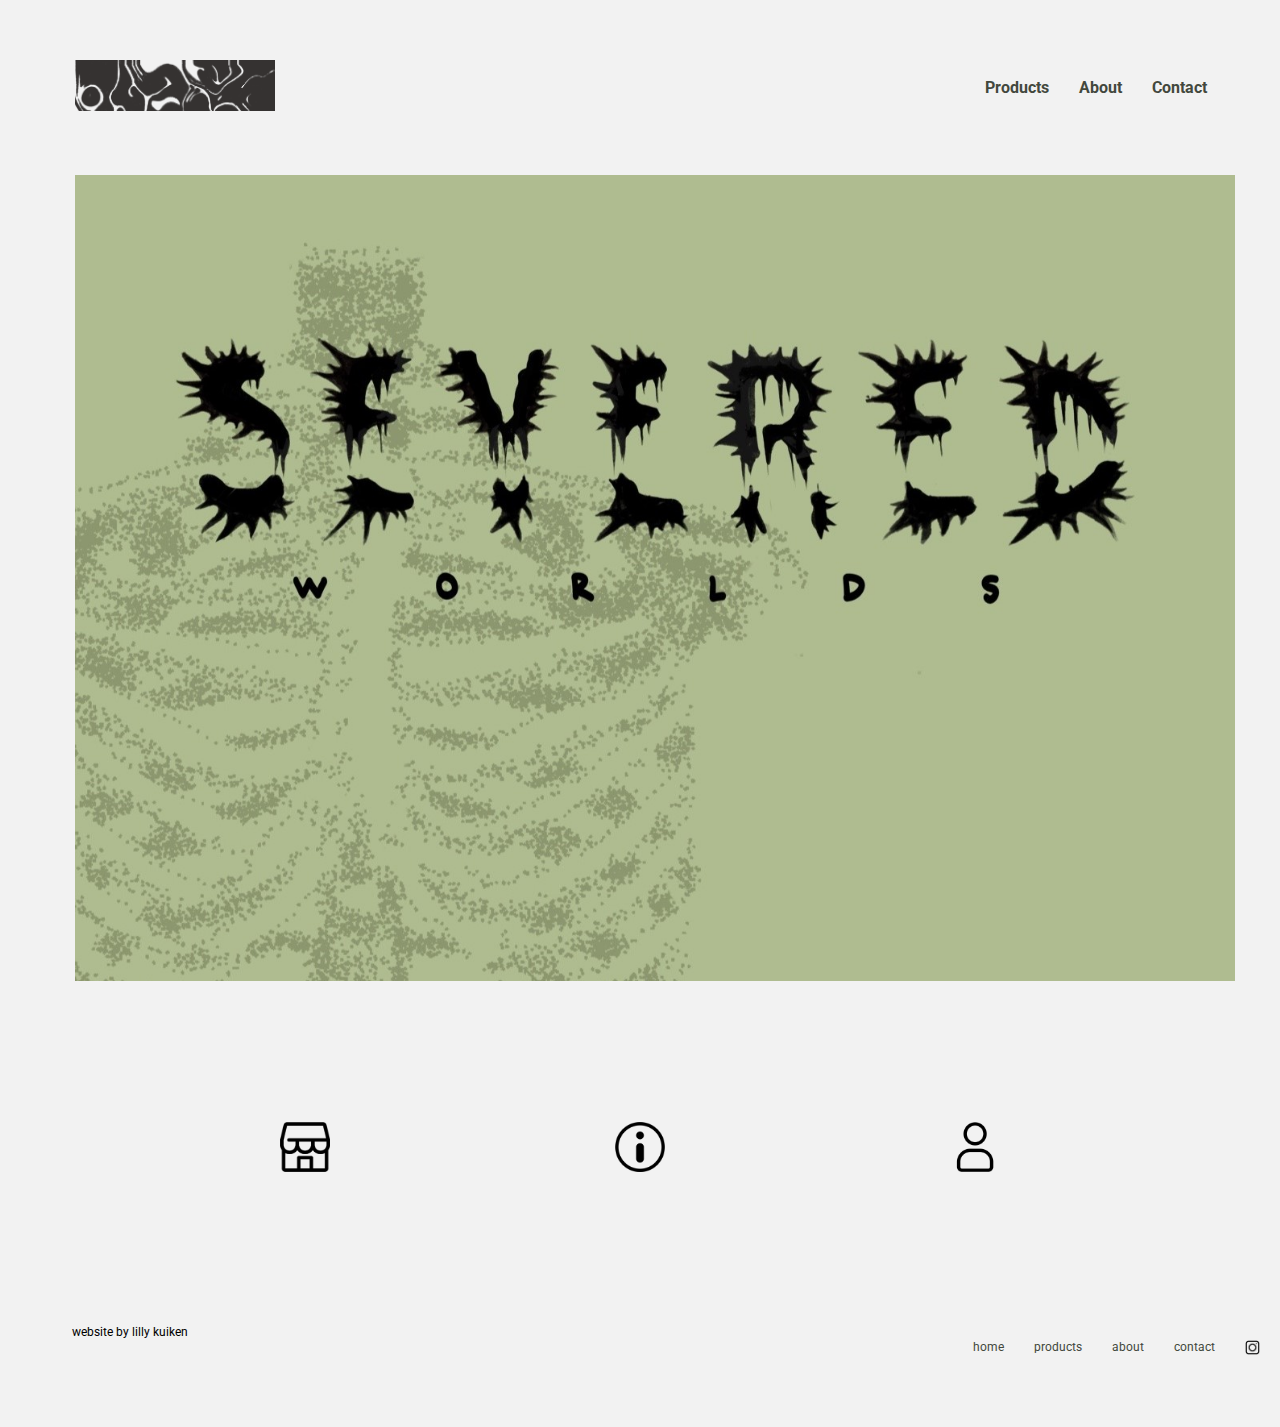
<file: index.html>
<!DOCTYPE html>
<html lang="en">
<head>
    <meta charset="UTF-8">
    <meta name="viewport" content="width=device-width, initial-scale=1.0">
    <title>Home</title>
    <link rel="stylesheet" href="styles.css">

    <link rel="preconnect" href="https://fonts.googleapis.com">
    <link rel="preconnect" href="https://fonts.gstatic.com" crossorigin>
    <link href="https://fonts.googleapis.com/css2?family=Cherry+Bomb+One&display=swap" rel="stylesheet">
    <link href="https://fonts.googleapis.com/css2?family=Roboto:wght@100;300;400;500;700;900&display=swap" rel="stylesheet">

</head>
<body>
    <header>
        <a href="index.html"> <img src="images/header-logo.png" alt="header logo" width="200"> </a>
        <nav>
            <a href="products.html">Products</a>
            <a href="about.html">About</a>
            <a href="contact.html">Contact</a>
        </nav>
    </header>

    <main>
        <div class="hero">
            <img src="images/hero-image.JPG" alt="hero-image" width="100%">
        </div>

        <div class="container">
            <div class="nav-icons">
                <a href="products.html"> <img src="images/page-icons/products.png" alt="products-icon" width="50"> </a>
                <a href="about.html"> <img src="images/page-icons/about.png" alt="about-icon" width="50"> </a>
                <a href="contact.html"> <img src="images/page-icons/contact.png" alt="contact-icon" width="50"> </a>
            </div>
        </div>
    </main>

    <footer>
        <p>website by lilly kuiken</p>
        <nav>
            <a href="index.html">home</a>
            <a href="products.html">products</a>
            <a href="about.html">about</a>
            <a href="contact.html">contact</a>
            
            <img src="images/social-icons/instagram.png" alt="instagram-icon" width="15">
            <img src="images/social-icons/gmail.png" alt="gmail-icon" width="15">
        </nav>
    </footer>

</body>
</html>
</file>
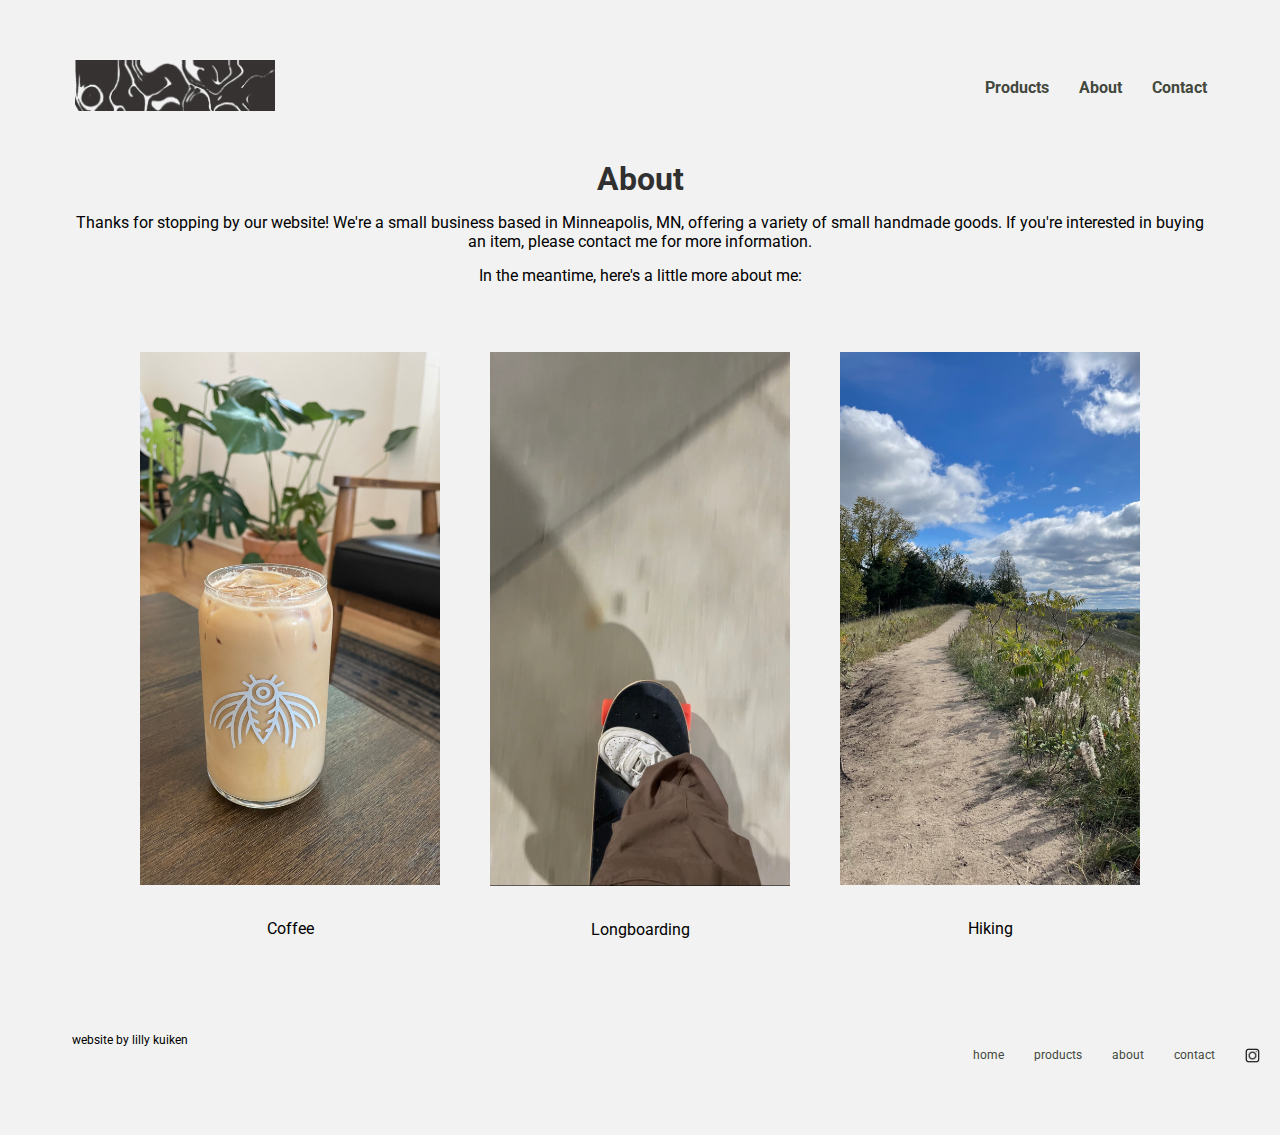
<file: about.html>
<!DOCTYPE html>
<html lang="en">
<head>
    <meta charset="UTF-8">
    <meta name="viewport" content="width=device-width, initial-scale=1.0">
    <title>About</title>
    <link rel="stylesheet" href="styles.css">

    <link rel="preconnect" href="https://fonts.googleapis.com">
    <link rel="preconnect" href="https://fonts.gstatic.com" crossorigin>
    <link href="https://fonts.googleapis.com/css2?family=Modak&display=swap" rel="stylesheet">
    <link href="https://fonts.googleapis.com/css2?family=Roboto:wght@100;300;400;500;700;900&display=swap" rel="stylesheet">

</head>
<body>
    <header>
        <a href="index.html"> <img src="images/header-logo.png" alt="header logo" width="200"> </a>
        <nav>
            <a href="products.html">Products</a>
            <a href="about.html">About</a>
            <a href="contact.html">Contact</a>
        </nav>
    </header>

    <main>
        <div class="page-header">
            <h1>About</h1>
            <p>Thanks for stopping by our website! We're a small business based in Minneapolis, MN, offering a variety of small handmade goods. If you're interested in buying an item, please contact me for more information.</p>
            <p>In the meantime, here's a little more about me:</p>
        </div>
        
        <div class="container">
            <div class="row">
                <article class="card">
                    <img src="images/hobby-icons/coffee.jpg" alt="coffee" width="300">
                    <p>Coffee</p>
                </article>
                <article class="card">
                    <img src="images/hobby-icons/longboarding.jpg" alt="longboarding" width="300">
                    <p>Longboarding</p>
                </article>
                <article class="card">
                    <img src="images/hobby-icons/hiking.jpg" alt="hiking" width="300">
                    <p>Hiking</p>
                </article>
            </div>
        </div>
    </main>

    <footer>
        <p>website by lilly kuiken</p>
        <nav>
            <a href="index.html">home</a>
            <a href="products.html">products</a>
            <a href="about.html">about</a>
            <a href="contact.html">contact</a>
            
            <img src="images/social-icons/instagram.png" alt="instagram-icon" width="15">
            <img src="images/social-icons/gmail.png" alt="gmail-icon" width="15">
        </nav>
    </footer>
    
</body>
</html>
</file>
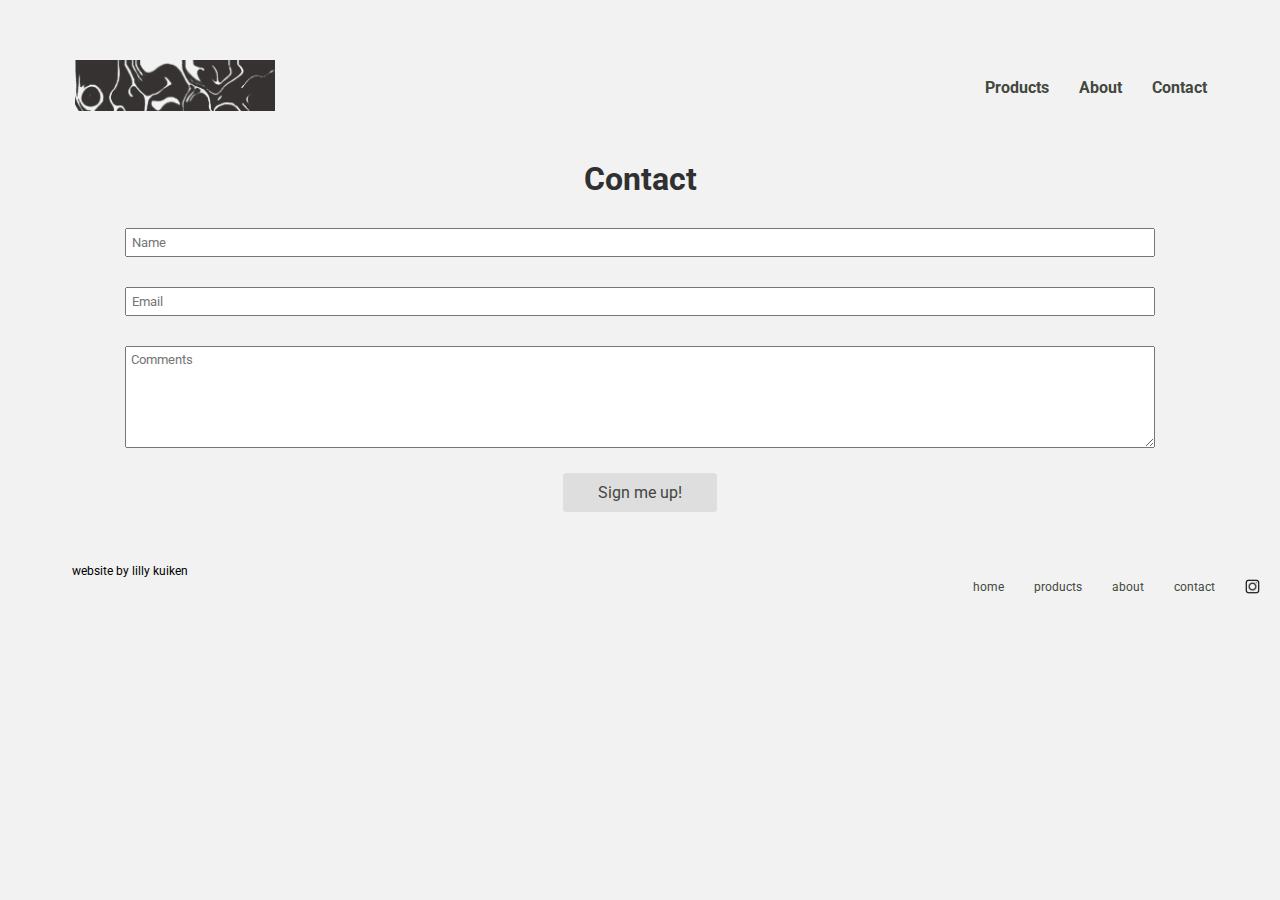
<file: contact.html>
<!DOCTYPE html>
<html lang="en">
<head>
    <meta charset="UTF-8">
    <meta name="viewport" content="width=device-width, initial-scale=1.0">
    <title>Contact</title>
    <link rel="stylesheet" href="styles.css">

    <link rel="preconnect" href="https://fonts.googleapis.com">
    <link rel="preconnect" href="https://fonts.gstatic.com" crossorigin>
    <link href="https://fonts.googleapis.com/css2?family=Modak&display=swap" rel="stylesheet">
    <link href="https://fonts.googleapis.com/css2?family=Roboto:wght@100;300;400;500;700;900&display=swap" rel="stylesheet">

</head>
<body>
    <header>
        <a href="index.html"> <img src="images/header-logo.png" alt="header logo" width="200"> </a>
        <nav>
            <a href="products.html">Products</a>
            <a href="about.html">About</a>
            <a href="contact.html">Contact</a>
        </nav>
    </header>

    <main>
        <div class="page-header">
            <h1>Contact</h1>
        </div>

        <form>
            <input type="text" name="name" id="name" placeholder="Name" required>
            <input type="email" name="email" id="email" placeholder="Email" required>
            <textarea rows="6" cols="50" placeholder="Comments"></textarea>
            <p class="form-button"><a href="thanks.html">Sign me up!</a></p>
        </form>
    </main>

    <footer>
        <p>website by lilly kuiken</p>
        <nav>
            <a href="index.html">home</a>
            <a href="products.html">products</a>
            <a href="about.html">about</a>
            <a href="contact.html">contact</a>
            
            <img src="images/social-icons/instagram.png" alt="instagram-icon" width="15">
            <img src="images/social-icons/gmail.png" alt="gmail-icon" width="15">
        </nav>
    </footer>

</body>
</html>
</file>
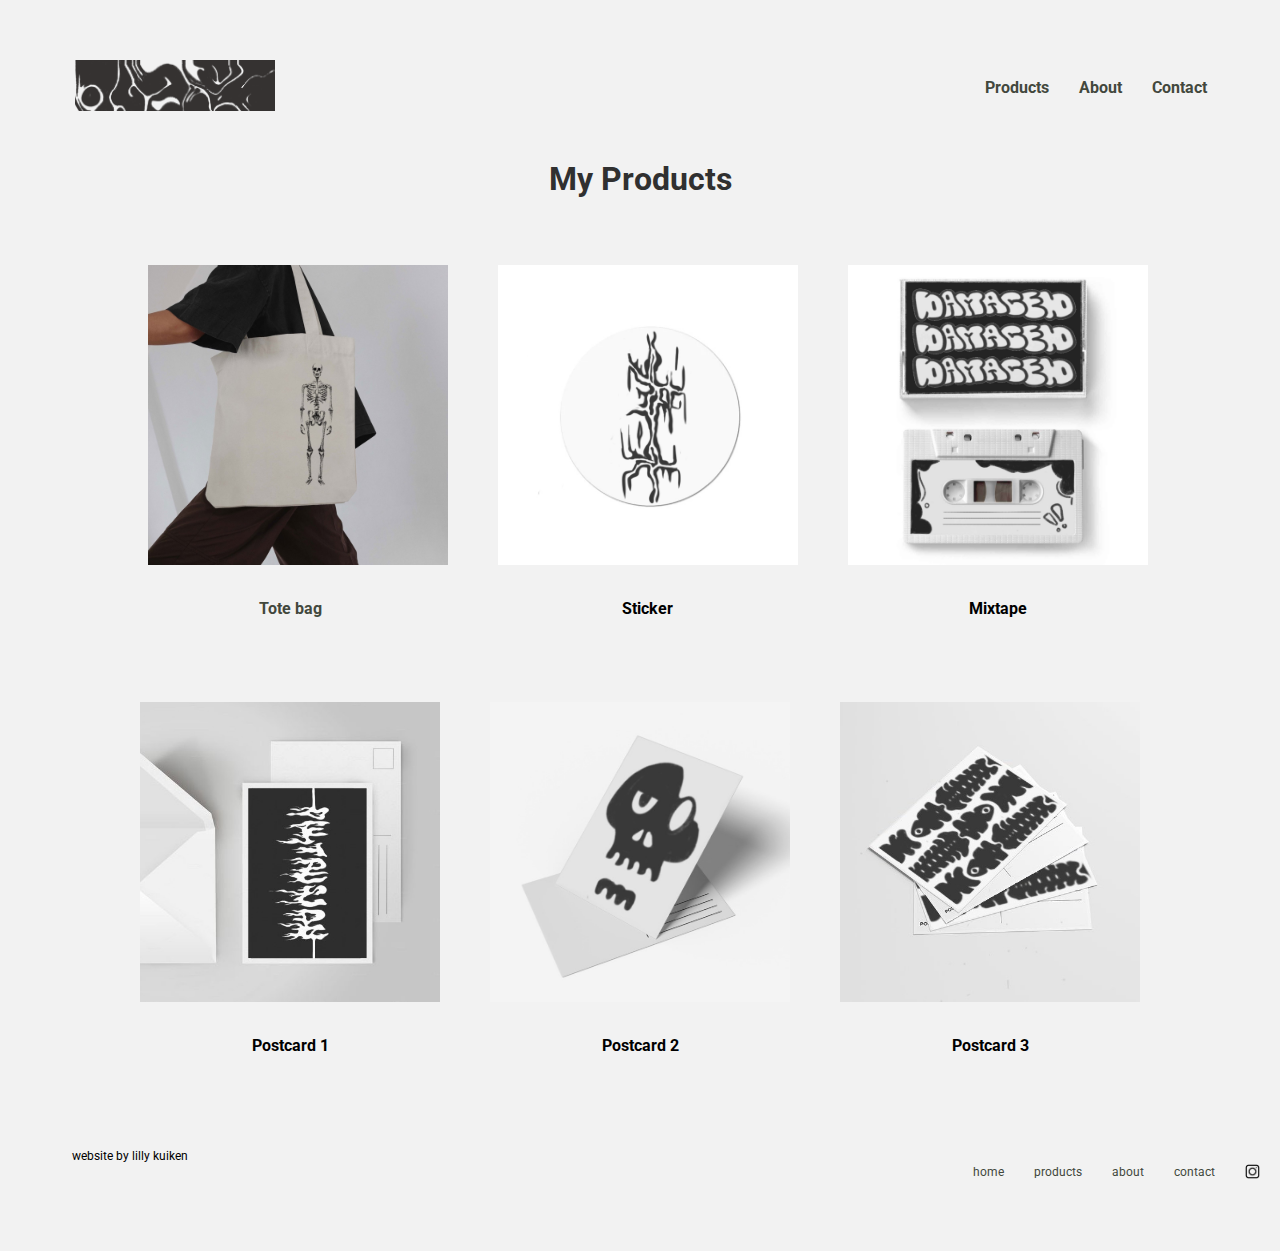
<file: products.html>
<!DOCTYPE html>
<html lang="en">
<head>
    <meta charset="UTF-8">
    <meta name="viewport" content="width=device-width, initial-scale=1.0">
    <title>Products</title>
    <link rel="stylesheet" href="styles.css">

    <link rel="preconnect" href="https://fonts.googleapis.com">
    <link rel="preconnect" href="https://fonts.gstatic.com" crossorigin>
    <link href="https://fonts.googleapis.com/css2?family=Modak&display=swap" rel="stylesheet">
    <link href="https://fonts.googleapis.com/css2?family=Roboto:wght@100;300;400;500;700;900&display=swap" rel="stylesheet">

</head>
<body>
    <header>
        <a href="index.html"> <img src="images/header-logo.png" alt="header logo" width="200"> </a>
        <nav>
            <a href="products.html">Products</a>
            <a href="about.html">About</a>
            <a href="contact.html">Contact</a>
        </nav>
    </header>

    <main>
        <div class="page-header">
            <h1>My Products</h1>
        </div>
        <div class="container">
            <div class="row">
                <article class="card">
                    <a href="tote-bag.html">
                        <img src="images/products/tote.jpg" alt="tote" width="300">
                        <h2>Tote bag</h2>
                    </a>
                </article>
                <article class="card">
                    <img src="images/products/sticker.jpg" alt="sticker" width="300">
                    <h2>Sticker</h2>
                </article>
                <article class="card">
                    <img src="images/products/mixtape.jpg" alt="mixtape" width="300">
                    <h2>Mixtape</h2>
                </article>
            </div>

            <div class="row">
                <article class="card">
                    <img src="images/products/postcard-1.jpg" alt="postcard-1" width="300">
                    <h2>Postcard 1</h2>
                </article>
                <article class="card">
                    <img src="images/products/postcard-2.jpg" alt="postcard-2" width="300">
                    <h2>Postcard 2</h2>
                </article>
                <article class="card">
                    <img src="images/products/postcard-3.jpg" alt="postcard-3" width="300">
                    <h2>Postcard 3</h2>
                </article>
            </div>
        </div>
    </main>

    <footer>
        <p>website by lilly kuiken</p>
        <nav>
            <a href="index.html">home</a>
            <a href="products.html">products</a>
            <a href="about.html">about</a>
            <a href="contact.html">contact</a>
            
            <img src="images/social-icons/instagram.png" alt="instagram-icon" width="15">
            <img src="images/social-icons/gmail.png" alt="gmail-icon" width="15">
        </nav>
    </footer>

</body>
</html>
</file>
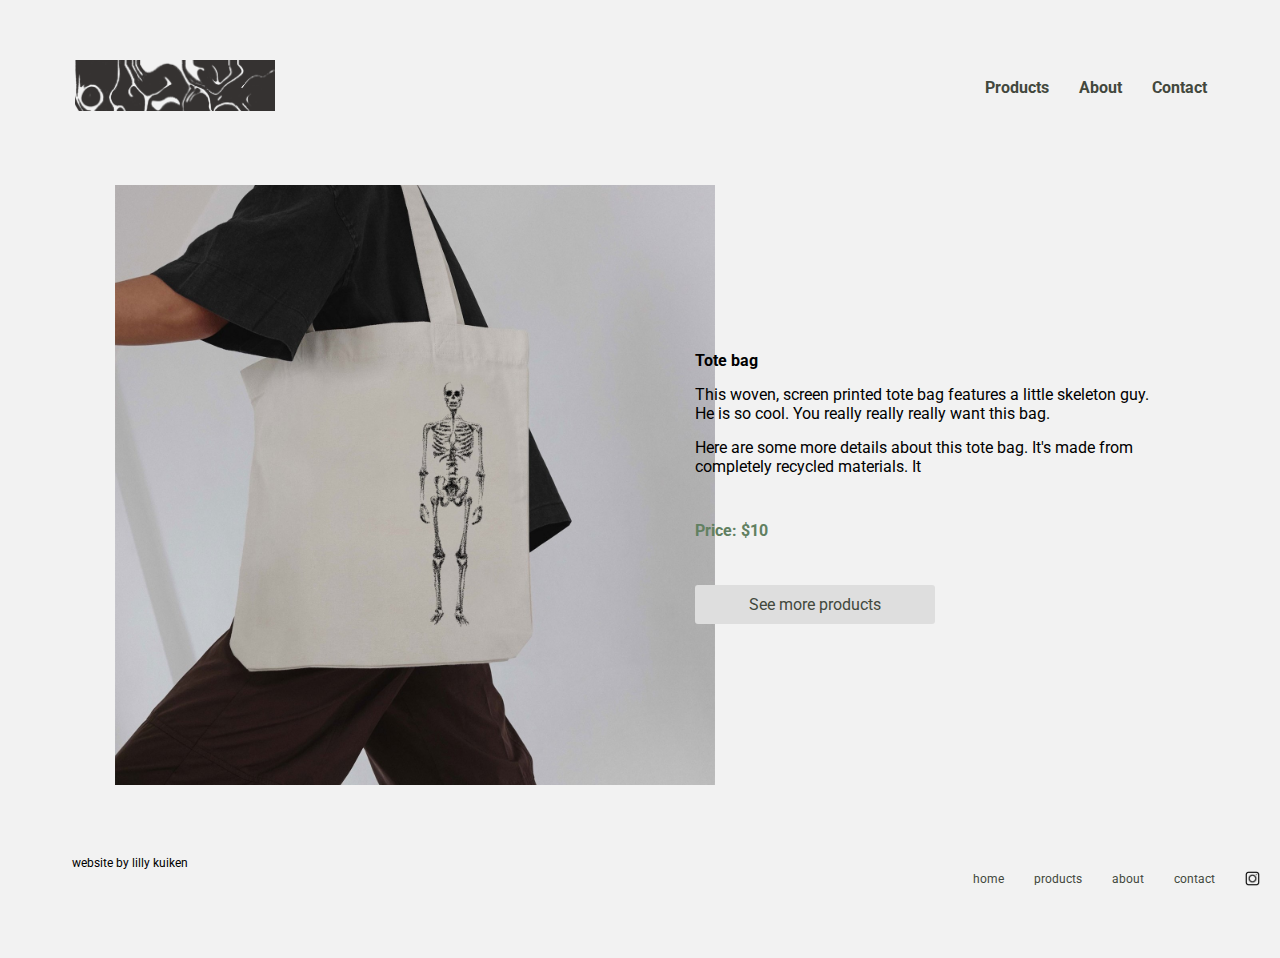
<file: tote-bag.html>
<!DOCTYPE html>
<html lang="en">
<head>
    <meta charset="UTF-8">
    <meta name="viewport" content="width=device-width, initial-scale=1.0">
    <title>Tote Bag</title>
    <link rel="stylesheet" href="styles.css">

    <link rel="preconnect" href="https://fonts.googleapis.com">
    <link rel="preconnect" href="https://fonts.gstatic.com" crossorigin>
    <link href="https://fonts.googleapis.com/css2?family=Modak&display=swap" rel="stylesheet">
    <link href="https://fonts.googleapis.com/css2?family=Roboto:wght@100;300;400;500;700;900&display=swap" rel="stylesheet">
</head>
<body>
    <header>
        <a href="index.html"> <img src="images/header-logo.png" alt="header logo" width="200"> </a>
        <nav>
            <a href="products.html">Products</a>
            <a href="about.html">About</a>
            <a href="contact.html">Contact</a>
        </nav>
    </header>

    <main>
        <div class="details-container">
            <div class="details-card">
                <img src="images/products/tote.jpg" alt="tote" width="600">
            </div>    
            <div class="details-card">
                <h2>Tote bag</h2>
                <p>This woven, screen printed tote bag features a little skeleton guy. He is so cool. You really really really want this bag.</p>
                <p>Here are some more details about this tote bag. It's made from completely recycled materials. It</p>

                <h3 class="price">Price: $10</h3>

                <div class="button">
                    <a href="products.html">See more products</a>
                </div>
            </div>
        </div>
    </main>

    <footer>
        <p>website by lilly kuiken</p>
        <nav>
            <a href="index.html">home</a>
            <a href="products.html">products</a>
            <a href="about.html">about</a>
            <a href="contact.html">contact</a>
            
            <img src="images/social-icons/instagram.png" alt="instagram-icon" width="15">
            <img src="images/social-icons/gmail.png" alt="gmail-icon" width="15">
        </nav>
    </footer>
</body>
</html>
</file>
<file: styles.css>
*{
    margin: 15px 15px 15px 15px;
    padding: 0;
}

body {
    font-size: 16px;
    background-color: #f2f2f2;
    font-family: 'Roboto', sans-serif;
}

h1 {
    font-family: 'Roboto', sans-serif;
    text-decoration: bold;
    font-size: 2em;
    color: #303030;
}

h2, h3, h4, h5, h6 {
    font-size: 1em;
}

a{
    text-align: center;
    color: #42483D;
    text-decoration: none;
}

/* END OF RESET */

header{
    display: flex;
    justify-content: space-between;
    position: sticky;
    font-weight: bold;
    /* background-color: #C9CEBD; */
}

footer {
    display: flex;
    justify-content: space-between;
    padding: 12px 12px 12px 12px;
    font-size: 12px;
    /* background-color: #C9CEBD; */
}

.row {
    display: flex;
    justify-content: center;
}

.card {
    margin: 10px 10px 10px 10px;
    max-width: 400px;
    text-align: center;
}

.row-contact {
    display: flex;
    justify-content: center;
}

.card-contact {
    max-width: 400px;
    margin: 10px 10px 10px 0px;
}

.details-container {
    display: flex;
    justify-content: space-around;
    align-items: center;
}

.details-card {
    margin: 10px 10px 10px 10px;
    max-width: 400px;
    text-align: left;
    max-width: 500px;
}

.price {
    padding: 30px 0;
    Color: rgb(97, 128, 97);
}

nav {
    width: 250px;
    display: flex;
    justify-content: space-between;
    align-items: center;
}
  
.hero h1 {
    font-family: 'Roboto', sans-serif;
    text-decoration: bold;
    color: #303030;
    font-size: 10em;
    line-height: 85%;
    text-align: center;
    position: absolute;
    top: 40%;
    left: 50%;
    transform: translate(-50%, -50%);
}

.nav-icons {
    display: flex;
    justify-content: space-around;
    align-items: center;
    padding: 50px;
}

.container {
    padding: 12px 12px 12px 12px;
}

.page-header {
    text-align: center;
}

form {
    text-align: center;
    font-family: 'Roboto', sans-serif;
    display: flex;
    flex-direction: column;
    padding: 0px 50px;
}

textarea, input {
    font-family: 'Roboto', sans-serif;
    padding: 5px 5px 5px 5px;
}

.form-button {
    margin: 10px auto;
    font-family: 'Roboto', sans-serif;
    background-color: #dedede;
    padding: 10px 20px;
    max-width: 150px;
    text-align: center;
    font-size: 16px;
    border-radius: 3px;
}

.button {
    
    font-family: 'Roboto', sans-serif;
    background-color: #dedede;
    max-width: 200px;
    padding: 10px 20px;
    text-align: center;
    font-size: 16px;
    border-radius: 3px;
}
</file>
